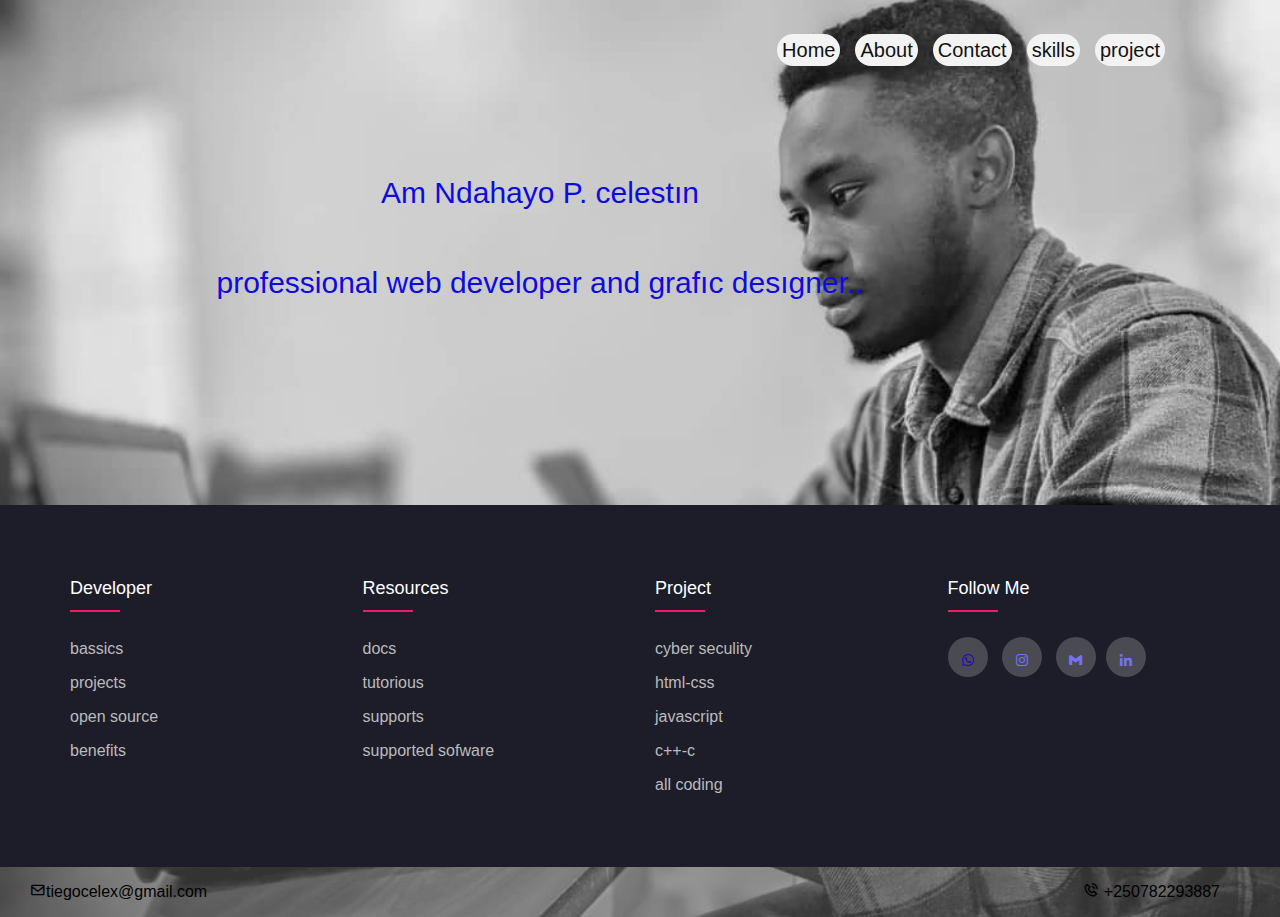
<file: index.html>
<!doctype html>
    <html lang="en">    
    <head>
        <meta charset="UTF-8"/>
        <meta http-equiv="X-UA-compatible" content="IE=edge" />
        <meta name="viewpoint" content="width=device=width, initial-scale=1.0" />
        <title> home </title>
        <link rel="stylesheet"href="home1.css">
        <link rel="stylesheet"
        href="https://cdn.jsdelivr.net/npm/boxicons@latest/css/boxicons.min.css">
        <!-- or -->
        <link rel="stylesheet"
        href="https://unpkg.com/boxicons@latest/css/boxicons.min.css">
    </head>
        <body>
               <div class="parent">
                <header>
                 <li> <a href="index.html">Home</a>  </li>  
                     <li>   <a href="about.html">About</a> </li>
                        <li>  <a href="contact1.html">Contact</a> </li>
                            <li>    <a href="skills.html">skills</a> </li>
                            <li>      <a href="page4.html">project</a></li>
                    
                
        
                 </header> 
            </div>
    <div class="contect">
        <p >
           <br>  Am Ndahayo P. celestın <br/><br>
            professional web developer and grafıc desıgner..<br/>
            
                       
            </p>
           
               </div>


               <footer class="footer1">
                <div class=" container">
                    <div class="row">
                        
                        <div class="footer-col">
                            <h4>developer</h4>
                            <ul>
                                <li><a href="#"> bassics</a></li>
                                <li><a href="#">projects</a></li>
                                <li><a href="#">open source </a></li>
                                <li><a href="#">benefits</a></li>
                            </ul>
                        </div>
                        <div class="footer-col">
                            <h4> resources </h4>
                            <ul>
                                <li><a href="#">docs</a></li>
                                <li><a href="#"> tutorious</a></li>
                                <li><a href="#">supports </a></li>
                                <li><a href="#">supported sofware </a></li>
                            </ul>
                        </div>
                        <div class="footer-col">
                            <h4> project </h4>
                            <ul>
                                <li><a href="#">cyber seculity</a></li>
                                <li><a href="#">html-css</a></li>
                                <li><a href="#">javascript</a></li>
                                <li><a href="#">c++-c </a></li>
                                <li><a href="#">all coding</a></li>
                            </ul>
                        </div>
                        <div class="footer-col">
                            <h4>follow me</h4>
                            <div class="social-links">                            
                                <a href="https://web.whatsapp.com/"> <i class='bx bxl-whatsapp' style='color:#2605bb'  ></i></a>
                                <a href="https://www.instagram.com/lifecelestn/"> <i class='bx bxl-instagram'> </i></a>
                                <a href="https://mail.google.com/mail/u/1/#inbox?compose=GTvVlcSKhbkWNVFnKpZTXzsPbdhVZdBpxpLnpndbqlJgXNVSrtcLkdpGdgHjBNHdrJWJbMkSlZwZC"> <i class='bx bxl-gmail' > </i>
                                <a href="https://www.linkedin.com/in/peter-celestin-815939190/"> <i class='bx bxl-linkedin' > </i></a>                            
                        </div>
                    </div>
                </div>
               </footer>
       

            
                <div class="footer">
                <div><a href="mailto:tiegocelex@gmail.com"><i class='bx bx-envelope' ></i>tiegocelex@gmail.com</a></div>
                    <div class="tel"><i class='bx bx-phone-call' ></i> +250782293887 </div>
               </div>
            
            </div> 
    </body>
   
</html>
</file>
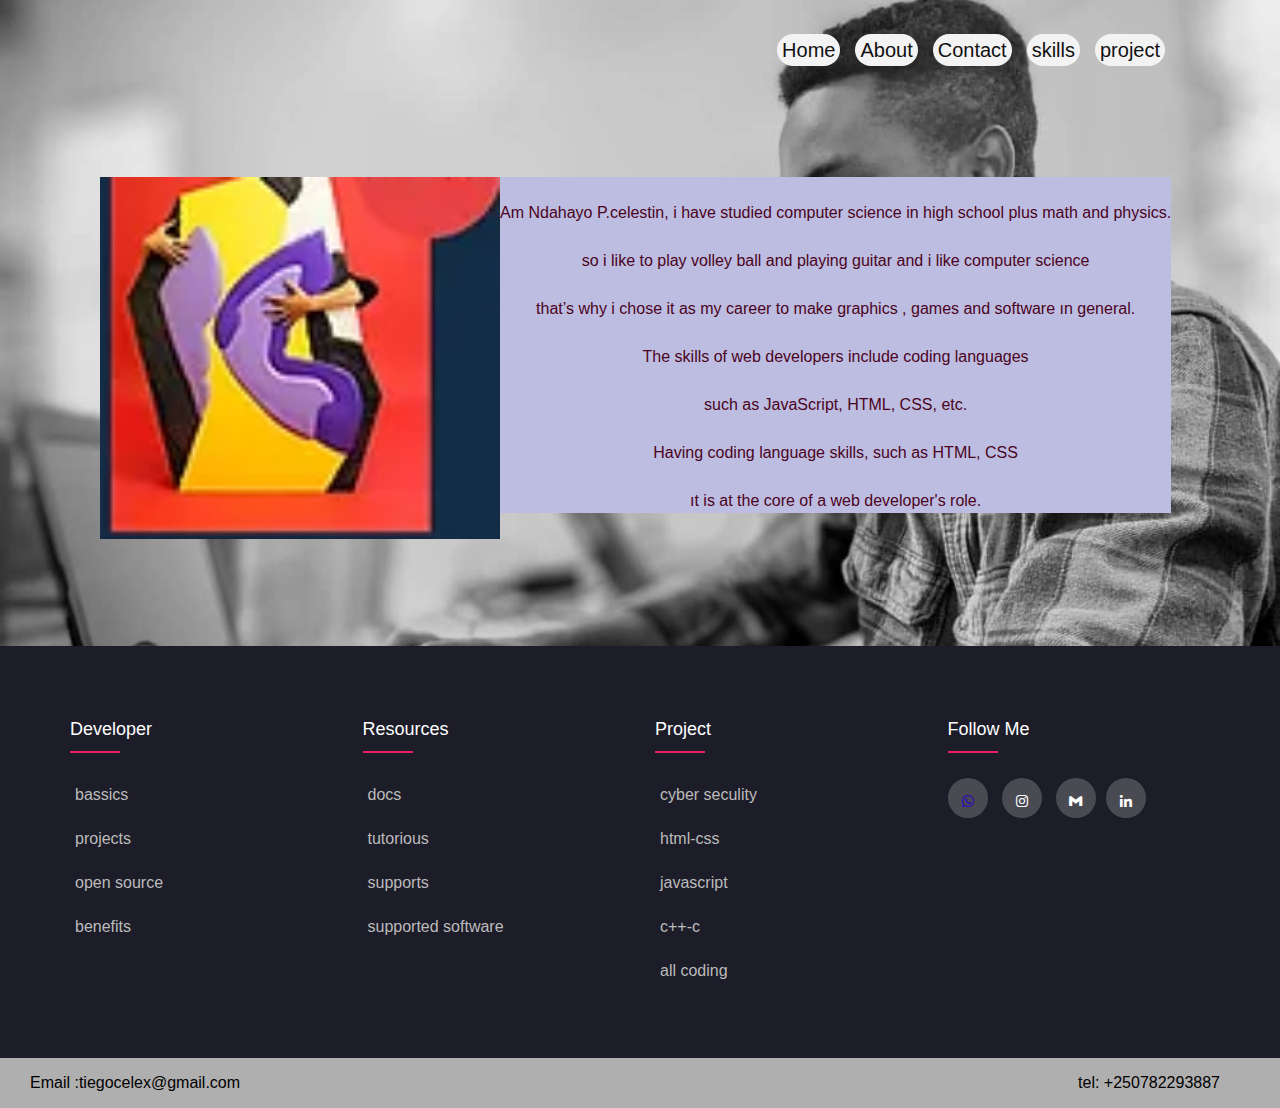
<file: about.html>
<!doctype html>
    <html lang="en"
    
    <head>
        <meta charset="UTF-8"/>
        <meta http-equiv="X-UA-compatible" content="IE=edge" />
        <meta name="viewpoint" content="width=device=width, initial-scale=1.0" />
        <title> about </title>
        <link rel="stylesheet"href="about.css">
        <link rel="stylesheet"
        href="https://cdn.jsdelivr.net/npm/boxicons@latest/css/boxicons.min.css">
        <!-- or -->
        <link rel="stylesheet"
        href="https://unpkg.com/boxicons@latest/css/boxicons.min.css">
    </head>
        <body>
               <div class="parenti">
        <header>
                 <li> <a href="index.html">Home</a>  </li>  
                     <li>   <a href="about.html">About</a> </li>
                        <li>  <a href="contact1.html">Contact</a> </li>
                            <li> <a href="skills.html">skills</a> </li>
                            <li>  <a href="page4.html">project</a></li>
                    
                
                        
        </header> 
    <div class="contect">
        <div>
        <img src="./aboutpic.png" width="400" length="300" >
        </div>
         <div>
        <p><br> Am Ndahayo P.celestin, i have studied 
            computer science in high school  
            plus math and physics.<br/> <br>so i like to play 
            volley ball and playing guitar  and i like 
            computer science<br/> <br>that’s why i chose it 
            as my career to make graphics ,  games
             and software ın general.<br/>
             <br>The skills of web developers include coding languages<br/><br> such as JavaScript, HTML, CSS, etc. <br/><br>
             Having coding language skills, such as HTML, CSS<br/><br>  ıt is at the core of a web developer's role.<br/>


              </p>
         
            </div>
     
    </div>




    <footer class="footer1">
        <div class=" container">
            <div class="row">
                
                <div class="footer-col">
                    <h4>developer</h4>
                    <ul>
                        <li><a href="#"> bassics</a></li>
                        <li><a href="#">projects</a></li>
                        <li><a href="#">open source </a></li>
                        <li><a href="#">benefits</a></li>
                    </ul>
                </div>
                <div class="footer-col">
                    <h4> resources </h4>
                    <ul>
                        <li><a href="#">docs</a></li>
                        <li><a href="#">tutorious </a></li>
                        <li><a href="#">supports</a></li>
                        <li><a href="#">supported software </a></li>
                    </ul>
                </div>
                <div class="footer-col">
                    <h4> project</h4>
                    <ul>
                        <li><a href="#">cyber seculity</a></li>
                        <li><a href="#">html-css</a></li>
                        <li><a href="#">javascript</a></li>
                        <li><a href="#">c++-c</a></li>
                        <li><a href="#">all coding</a></li>
                    </ul>
                </div>
                <div class="footer-col">
                    <h4>follow me</h4>
                    <div class="social-links">                            
                        <a href="https://web.whatsapp.com/"> <i class='bx bxl-whatsapp' style='color:#2605bb'  ></i></a>
                        <a href="https://www.instagram.com/lifecelestn/"> <i class='bx bxl-instagram'> </i></a>
                        <a href="https://mail.google.com/mail/u/1/#inbox?compose=GTvVlcSKhbkWNVFnKpZTXzsPbdhVZdBpxpLnpndbqlJgXNVSrtcLkdpGdgHjBNHdrJWJbMkSlZwZC"> <i class='bx bxl-gmail' > </i>
                        <a href="https://www.linkedin.com/in/peter-celestin-815939190/"> <i class='bx bxl-linkedin' > </i></a>                            
                </div>
            </div>
        </div>
       </footer>
    
       

               <div class="footer">
                <div><p><a href="mailto:tiegocelex@gmail.com"> Email :tiegocelex@gmail.com</a></p></div>
                    <div class="tel">tel: +250782293887 </div>
            </div>
    </body>
   
</html>
</file>
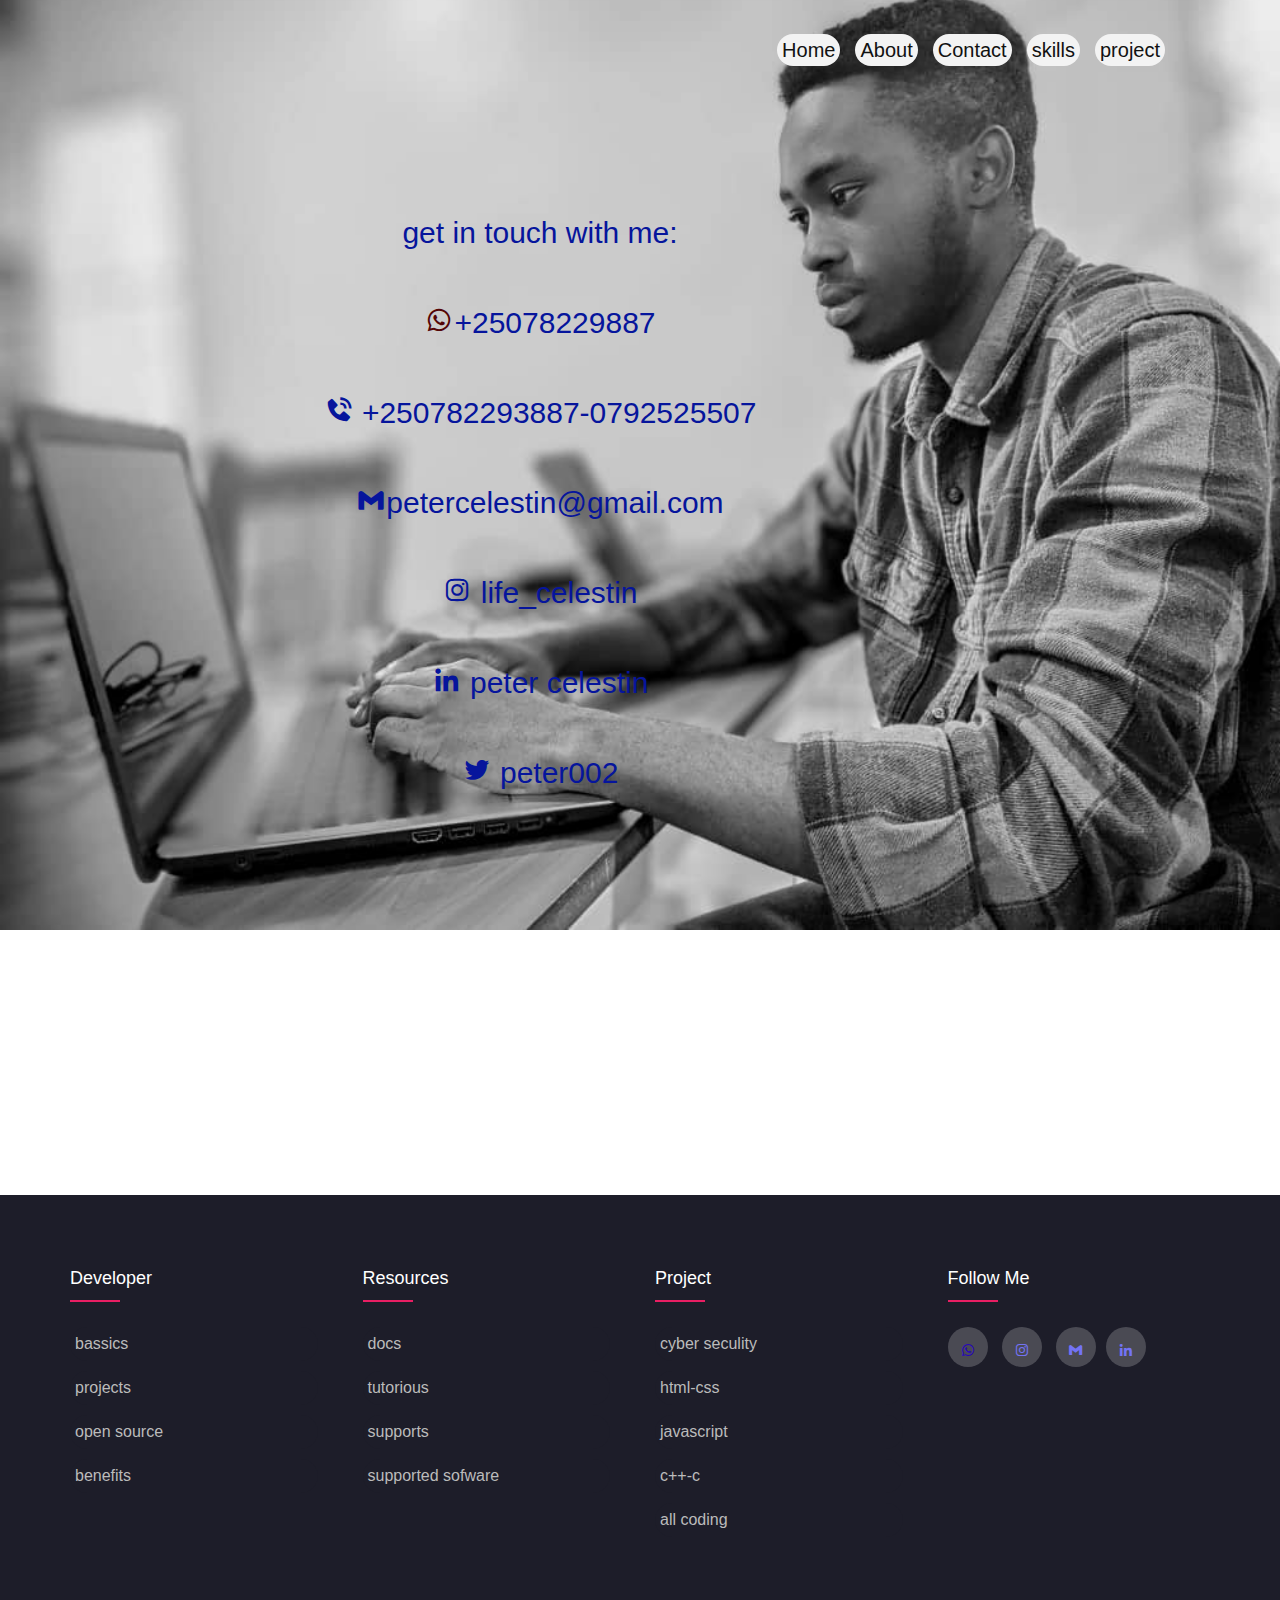
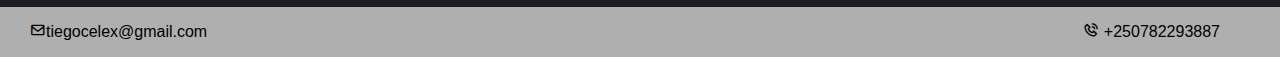
<file: contact1.html>
<!doctype html>
    <html lang="en">
    
    <head>
        <meta charset="UTF-8"/>
        <meta http-equiv="X-UA-compatible" content="IE=edge" />
        <meta name="viewpoint" content="width=device=width, initial-scale=1.0" />
        <title> contact </title>
        <link rel="stylesheet"href="contact1.css ">
        <link rel="stylesheet"
        href="https://cdn.jsdelivr.net/npm/boxicons@latest/css/boxicons.min.css">
        <!-- or -->
        <link rel="stylesheet"
        href="https://unpkg.com/boxicons@latest/css/boxicons.min.css">
    </head>
        <body>
               <div class="parent">
        <header>
                 <li> <a href="index.html">Home</a>  </li>  
                     <li>   <a href="about.html">About</a> </li>
                        <li>  <a href="contact1.html">Contact</a> </li>
                            <li>    <a href="skills.html">skills</a> </li>
                            <li>      <a href="page4.html">project</a></li>
                    
                
                        
        </header> 
        <div class="contect">
            <p ><br>get in touch with me:<br/>
                <br> <i class='bx bxl-whatsapp' style='color:#540505'  ></i>+25078229887 <br/>
                <br><i class='bx bxs-phone-call' ></i> +250782293887-0792525507<br/>
                <br>  <i class='bx bxl-gmail' ></i>petercelestin@gmail.com<br/>
                <br><i class='bx bxl-instagram'></i>  life_celestin<br/>
                <br> <i class='bx bxl-linkedin' ></i>  peter celestin<br/>
                <br>  <i class='bx bxl-twitter' ></i> peter002<br/>
        
                </p>
                   </div>  


                   <footer class="footer1">
                    <div class=" container">
                        <div class="row">
                            
                            <div class="footer-col">
                                <h4>developer</h4>
                                <ul>
                                    <li><a href="#"> bassics</a></li>
                                    <li><a href="#">projects</a></li>
                                    <li><a href="#">open source </a></li>
                                    <li><a href="#">benefits</a></li>
                                </ul>
                            </div>
                            <div class="footer-col">
                                <h4> resources </h4>
                                <ul>
                                    <li><a href="#">docs</a></li>
                                    <li><a href="#"> tutorious</a></li>
                                    <li><a href="#">supports </a></li>
                                    <li><a href="#">supported sofware </a></li>
                                </ul>
                            </div>
                            <div class="footer-col">
                                <h4> project </h4>
                                <ul>
                                    <li><a href="#">cyber seculity</a></li>
                                    <li><a href="#">html-css</a></li>
                                    <li><a href="#">javascript</a></li>
                                    <li><a href="#">c++-c </a></li>
                                    <li><a href="#">all coding</a></li>
                                </ul>
                            </div>
                            <div class="footer-col">
                                <h4>follow me</h4>
                                <div class="social-links">                            
                                    <a href="#"> <i class='bx bxl-whatsapp' style='color:#2605bb'  ></i></a>
                                    <a href="#"> <i class='bx bxl-instagram'> </i></a>
                                    <a href="#"> <i class='bx bxl-gmail' > </i><i class="fab fa-instagram"></i>
                                    <a href="#"> <i class='bx bxl-linkedin' > </i><i class="fab fa-linked-in"></i></a>                            
                            </div>
                        </div>
                    </div>
                   </footer>
           
    
                
                    <div class="footer">
                    <div><a href="mailto:tiegocelex@gmail.com"><i class='bx bx-envelope' ></i>tiegocelex@gmail.com</a></div>
                        <div class="tel"><i class='bx bx-phone-call' ></i> +250782293887 </div>
                   </div>
                
                </div> 
        </body>
       
    </html>
</file>
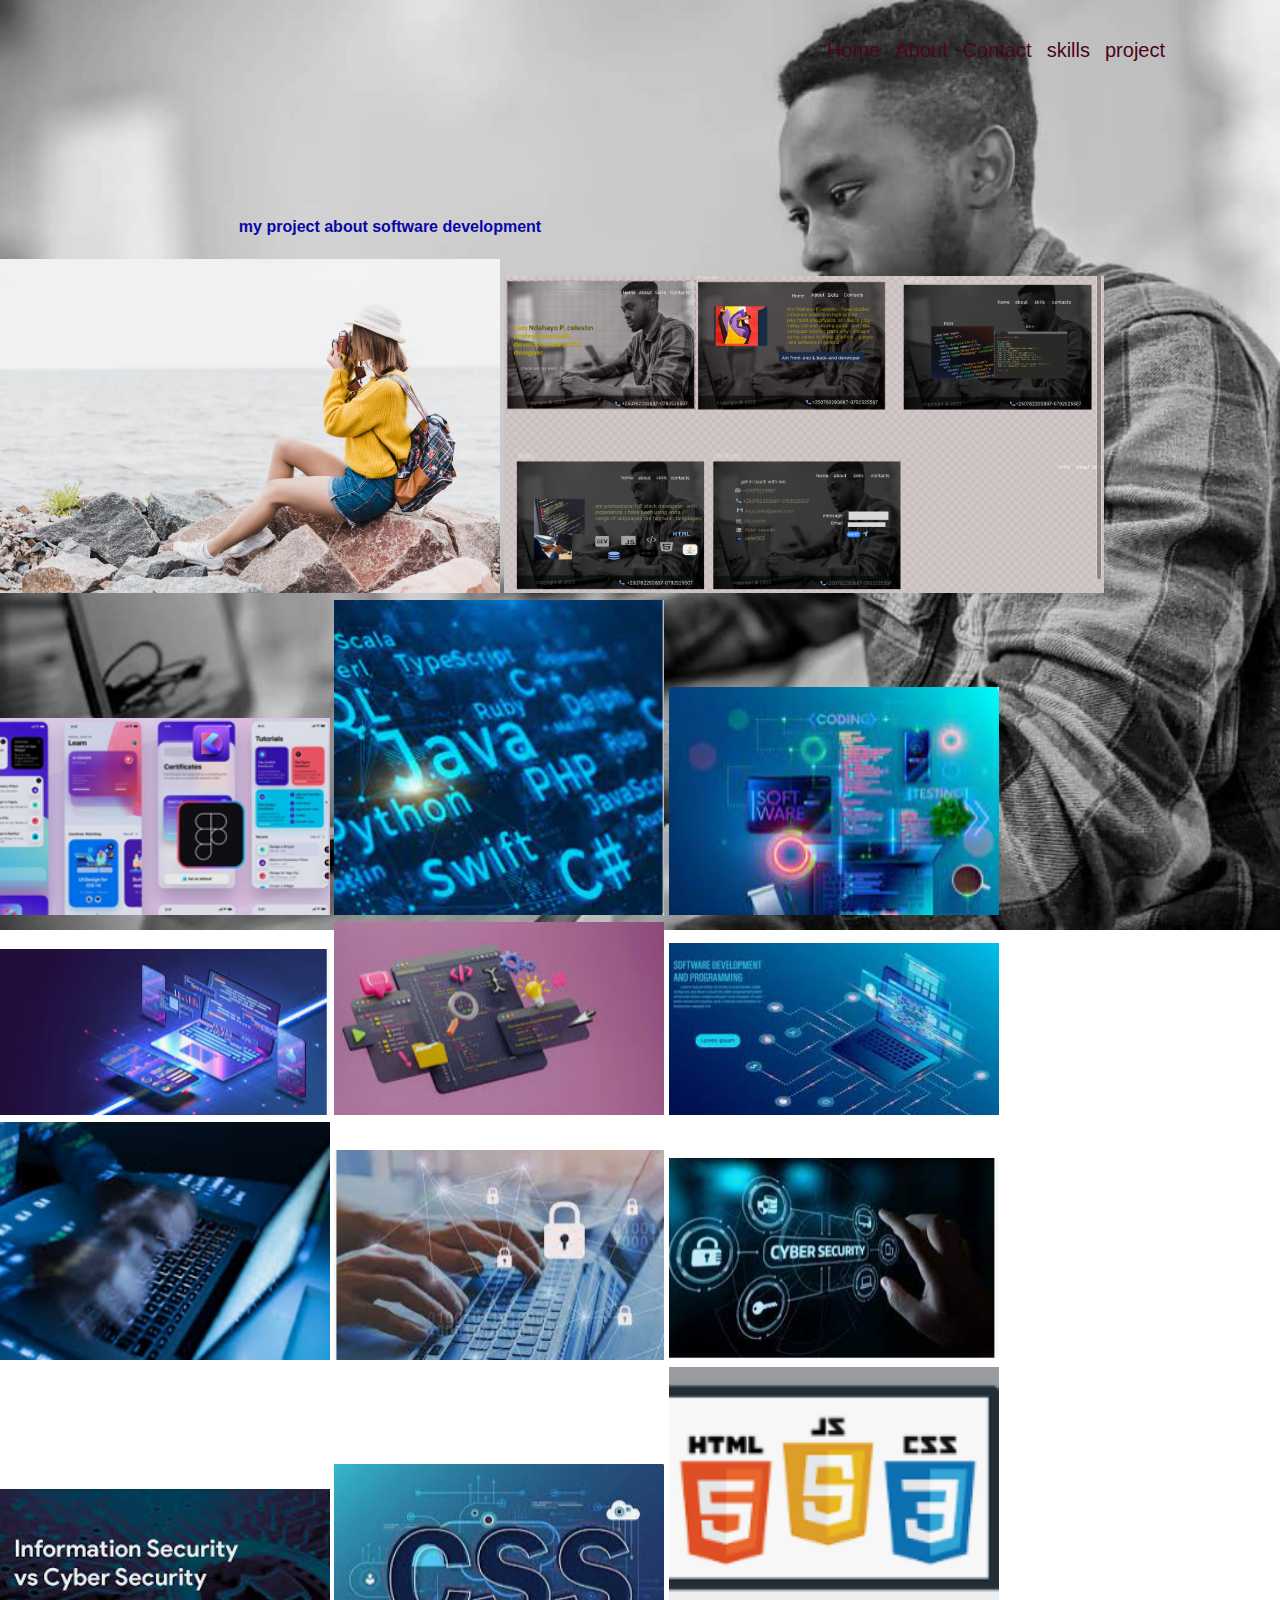
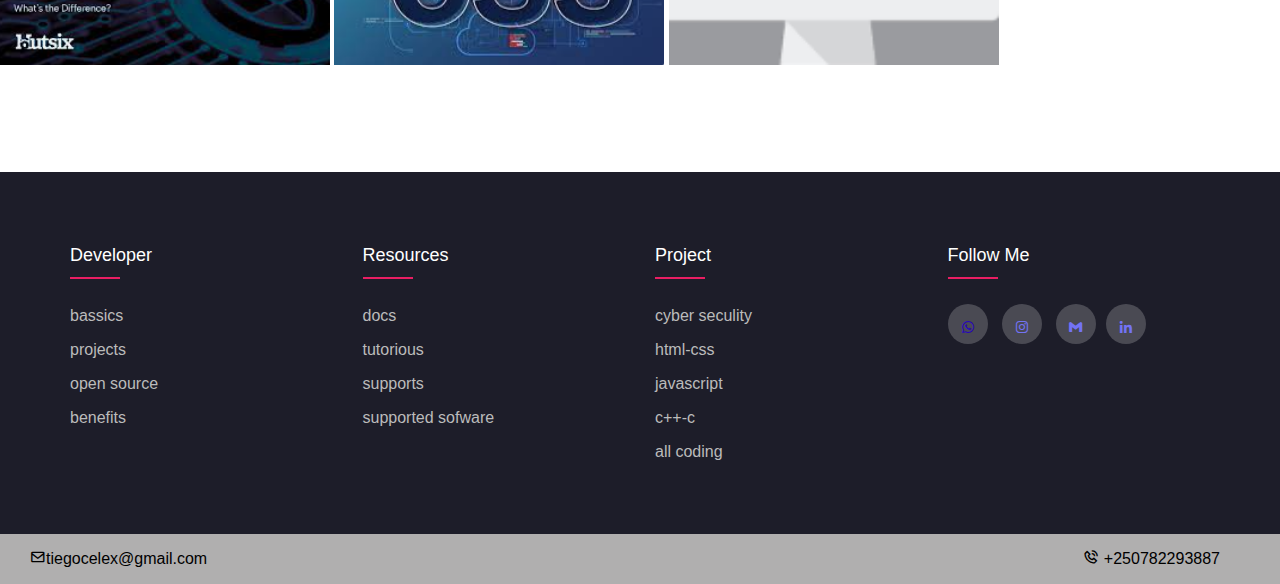
<file: page4.html>
<!doctype html>
    <html lang="en">
    
    <head>
        <meta charset="UTF-8"/>
        <meta http-equiv="X-UA-compatible" content="IE=edge" />
        <meta name="viewpoint" content="width=device=width, initial-scale=1.0" />
        <title>project </title>
        <link rel="stylesheet"href="page4.css ">
        <link rel="stylesheet"
        href="https://cdn.jsdelivr.net/npm/boxicons@latest/css/boxicons.min.css">
        <!-- or -->
        <link rel="stylesheet"
        href="https://unpkg.com/boxicons@latest/css/boxicons.min.css">
    </head>
        <body>
               <div class="parent">
        <header>
                 <li> <a href="index.html">Home</a>  </li>  
                     <li>   <a href="about.html">About</a> </li>
                        <li>  <a href="contact1.html">Contact</a> </li>
                            <li>    <a href="skills.html">skills</a> </li>
                            <li>      <a href="page4.html">project</a></li>
                    
                
                        
        </header> 
    <div class="contect">
        <p ><b>my project  about software development </b>
               
            </p>
            <img src="./projecta and b.jpg" width="500" length="400" padding-bottom="12px">
        <img src="./projectfigma.png" width="600" length="580" >
        <img src="./skil3.png" width="330" length="200" >
        <img src="./projectb.png" width="330" length="200" >
        <img src="./projectd.png" width="330" length="200" >
        <img src="./projecte.png" width="330" length="200" >
        <img src="./projectf.png" width="330" length="200" >
        <img src="./projectz.png" width="330" length="200" >
        <img src="./projectk.png" width="330" length="200" >
        <img src="./projectı.png" width="330" length="200" >
        <img src="./projecth.png" width="330" length="200" >
        <img src="./projecty1.png" width="330" length="200" >
        <img src="./projecty2.png" width="330" length="200" >
        <img src="./projecty3.png" width="330" length="200" >
     
        

        

               </div>



              
               <footer class="footer1">
                <div class=" container">
                    <div class="row">
                        
                        <div class="footer-col">
                            <h4>developer</h4>
                            <ul>
                                <li><a href="#"> bassics</a></li>
                                <li><a href="#">projects</a></li>
                                <li><a href="#">open source </a></li>
                                <li><a href="#">benefits</a></li>
                            </ul>
                        </div>
                        <div class="footer-col">
                            <h4> resources </h4>
                            <ul>
                                <li><a href="#">docs</a></li>
                                <li><a href="#"> tutorious</a></li>
                                <li><a href="#">supports </a></li>
                                <li><a href="#">supported sofware </a></li>
                            </ul>
                        </div>
                        <div class="footer-col">
                            <h4> project </h4>
                            <ul>
                                <li><a href="#">cyber seculity</a></li>
                                <li><a href="#">html-css</a></li>
                                <li><a href="#">javascript</a></li>
                                <li><a href="#">c++-c </a></li>
                                <li><a href="#">all coding</a></li>
                            </ul>
                        </div>
                        <div class="footer-col">
                            <h4>follow me</h4>
                            <div class="social-links">                            
                                <a href="https://web.whatsapp.com/"> <i class='bx bxl-whatsapp' style='color:#2605bb'  ></i></a>
                                <a href="https://www.instagram.com/lifecelestn/"> <i class='bx bxl-instagram'> </i></a>
                                <a href="https://mail.google.com/mail/u/1/#inbox?compose=GTvVlcSKhbkWNVFnKpZTXzsPbdhVZdBpxpLnpndbqlJgXNVSrtcLkdpGdgHjBNHdrJWJbMkSlZwZC"> <i class='bx bxl-gmail' > </i>
                                <a href="https://www.linkedin.com/in/peter-celestin-815939190/"> <i class='bx bxl-linkedin' > </i></a>                            
                        </div>
                    </div>
                </div>
               </footer>
       

            
                <div class="footer">
                <div><a href="mailto:tiegocelex@gmail.com"><i class='bx bx-envelope' ></i>tiegocelex@gmail.com</a></div>
                    <div class="tel"><i class='bx bx-phone-call' ></i> +250782293887 </div>
               </div>
            
            </div> 
    </body>
   
</html>
</file>
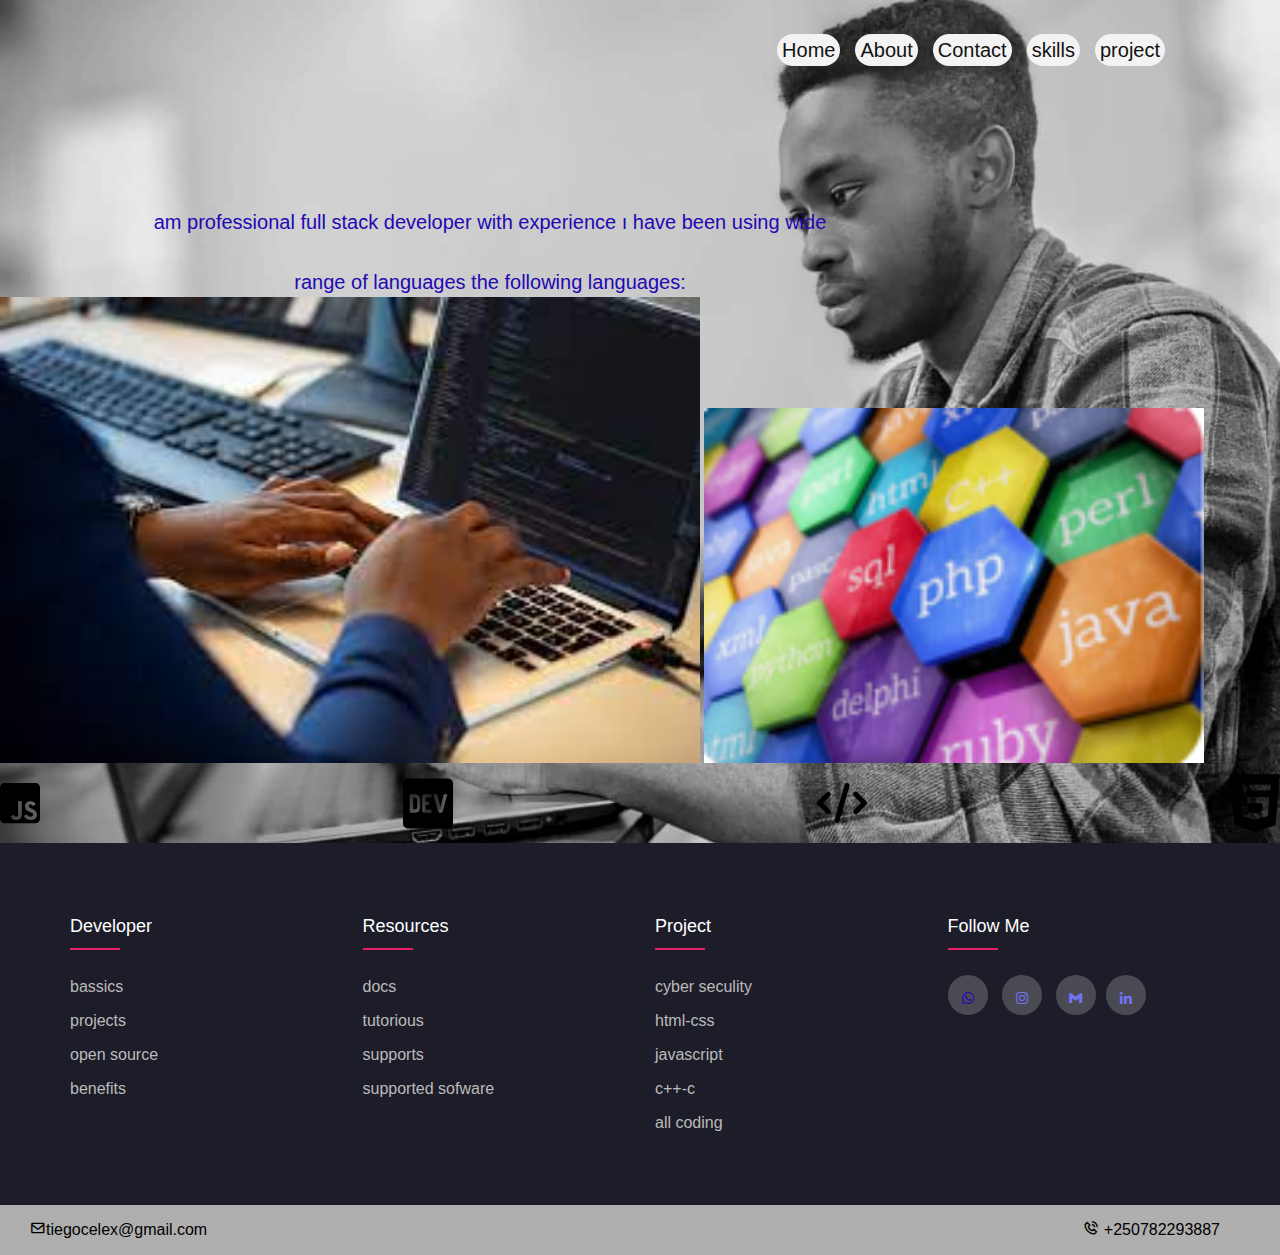
<file: skills.html>
<!doctype html>
    <html lang="en">
    
    <head>
        <meta charset="UTF-8"/>
        <meta http-equiv="X-UA-compatible" content="IE=edge" />
        <meta name="viewpoint" content="width=device=width, initial-scale=1.0" />
        <title> home </title>
        <link rel="stylesheet"href="skills.css ">
        <link rel="stylesheet"
        href="https://cdn.jsdelivr.net/npm/boxicons@latest/css/boxicons.min.css">
        <!-- or -->
        <link rel="stylesheet"
        href="https://unpkg.com/boxicons@latest/css/boxicons.min.css">
    </head>
        <body>
               <div class="parent">
                <header>
                 <li> <a href="index.html">Home</a>  </li>  
                     <li>   <a href="about.html">About</a> </li>
                        <li>  <a href="contact1.html">Contact</a> </li>
                            <li>    <a href="skills.html">skills</a> </li>
                            <li>      <a href="page4.html">project</a></li>
                    
                
        
                 </header> 
            </div>
  
       
            
            <div >
        <p><br>am professional full stack developer   with  
            experience  ı have been using wide<br/><br>
            range of languages the following languages: <br/></p>
            <img src="./codınd2 pıc.jfif" width="700" length="600" >
            <img src="./project3.png" width="500" length="400" >
        
            </div>
            <div class="par1">
              <div><img src="./java.svg" width="40" length="40" >  </div>
        <div>   <img src="./dev.svg" width="50" length="50" ></div>
    <div>   <img src="./code-solid.svg" width="50" length="50" ></div>

<div>       <img src="./html5.svg" width="50" length="50" > </div>

            </div>

           
            <footer class="footer1">
                <div class=" container">
                    <div class="row">
                        
                        <div class="footer-col">
                            <h4>developer</h4>
                            <ul>
                                <li><a href="#"> bassics</a></li>
                                <li><a href="#">projects</a></li>
                                <li><a href="#">open source </a></li>
                                <li><a href="#">benefits</a></li>
                            </ul>
                        </div>
                        <div class="footer-col">
                            <h4> resources </h4>
                            <ul>
                                <li><a href="#">docs</a></li>
                                <li><a href="#"> tutorious</a></li>
                                <li><a href="#">supports </a></li>
                                <li><a href="#">supported sofware </a></li>
                            </ul>
                        </div>
                        <div class="footer-col">
                            <h4> project </h4>
                            <ul>
                                <li><a href="#">cyber seculity</a></li>
                                <li><a href="#">html-css</a></li>
                                <li><a href="#">javascript</a></li>
                                <li><a href="#">c++-c </a></li>
                                <li><a href="#">all coding</a></li>
                            </ul>
                        </div>
                        <div class="footer-col">
                            <h4>follow me</h4>
                            <div class="social-links">                            
                                <a href="https://web.whatsapp.com/"> <i class='bx bxl-whatsapp' style='color:#2605bb'  ></i></a>
                                <a href="https://www.instagram.com/lifecelestn/"> <i class='bx bxl-instagram'> </i></a>
                                <a href="https://mail.google.com/mail/u/1/#inbox?compose=GTvVlcSKhbkWNVFnKpZTXzsPbdhVZdBpxpLnpndbqlJgXNVSrtcLkdpGdgHjBNHdrJWJbMkSlZwZC"> <i class='bx bxl-gmail' > </i>
                                <a href="https://www.linkedin.com/in/peter-celestin-815939190/"> <i class='bx bxl-linkedin' > </i></a>                            
                        </div>
                    </div>
                </div>
               </footer>
       

            
                <div class="footer">
                <div><a href="mailto:tiegocelex@gmail.com"><i class='bx bx-envelope' ></i>tiegocelex@gmail.com</a></div>
                    <div class="tel"><i class='bx bx-phone-call' ></i> +250782293887 </div>
               </div>
            
            </div> 
    </body>
   
</html>
</file>
<file: home1.css>
*{
    margin: 0;
    padding: 0;
    box-sizing: border-box;  
    }
    
    body{
      background-image: url("./backgroundimg2.jpeg") ;
      background-repeat: no-repeat;
      background-attachment: fixed;
      background-position: center;
      background-size: cover;
      font-family: poppins;
      background-image: transparent;
      
    
    }
    p{
      text-align: center;
      color: #0e0be0;
      font-size: 30px;

    
    }
    .parent li{
      list-style: none;
      padding-right: 15px;
      font-size: 20px;
      color: #111111;


    }

    .parent li a{
      background: rgb(243, 243, 243);
      padding:5px;
      border-radius: 20px;
    }
    .parent a:hover{
        color: #420253;
        padding-left: 14px;
    }
    ul,nav{
      list-style: none;
    }
    a{
      text-decoration: gray;
      cursor: pointer;
      color:inherit;
    }
    header{
      position: right;
      top: 0;
      left: 0;
      z-index: 10;
      width: 100%;
      display: -webkit-flex;
      display: -moz-flex;
      display: -ms-flex;
      display:-o-flex;
      display: flex-end;
      justify-content: right;
      color:rgb(202, 245, 48,);
      padding: 35px  100px 0;
    }
    header nav{
      display:-webkit-flex;
      display: -moz-flex;
      display: -ms-flex;
      display: -o-flex;
      display: flex;
    }
    .footer{
      height: 50px;
      display: flex;
      flex-direction:row;
      justify-content: space-between;
      background-color:rgba(102, 100, 100, 0.514);
      align-items: center;
      background-size: 50px;
      
      }
      .contect{
        margin: 60px 200px 200px 0px;

         }
      .footer a{
        margin-left: 30px;
        }
        .tel{
          margin-right: 60px;
        }



        @import url('https://fonts.googleapis.com/css2?family=Poppins&display=swap');
        body{
            line-height: 1.5;
            font-family: 'Poppins', sans-serif;
             font-family: 'Poppins', sans-serif;
        
        }

        *{
            margin: 0;
            padding: 0;
            box-sizing: border-box;
        }
        .container{
            max-width: 1170px;
            margin: auto;
            color: rgb(115, 115, 245);
        }
        .row{
            display: flex;
            flex-wrap: wrap;
        }
        ul{
            list-style: none;
        }
       {
        margin:0;
        padding:0;
        box-sizing: border-box;
        

       }

        .footer1{
            background-color: #1d1d29;
            padding: 70px 0;
        }
        .footer-col{
            width: 25%;
            padding: 0 15px;

        
        }
        .footer-col h4{
            font-size: 18px;
            color:#ffffff;
            text-transform: capitalize;
            margin-bottom: 35px;
            font-weight: 500;
            position:relative;


        }
        .footer-col h4::before{
            content:'';
            position:absolute;
            left:0;
            bottom: -10px;
            background-color: #e91e63;
            height: 2px;
            box-sizing: border-box;
            width: 50px;
        
        }
        .footer-col ul li:not(:last-child){
            margin-bottom: 10px;
        }
        .footer-col ul li a{
            font-size: 16px;
            text-transform: capitable;
            color: #ffffff;
            text-decoration: none;
            font-weight: 300;
            color:#bbbbbb;
            display:block;
            transform: all 0.3s ease;

        }
        .footer-col ul li a:hover{
            color: #ffffff;
            padding-left: 10px;
        }
        .footer-col .social-links a{
            display: inline-block;
            height: 40px;
            width: 40px;
            background-color: rgba(255, 255,255, 0.2);
            margin: 0 10px 10px 0;
            text-align: center;
            line-height: 50px;
            border-radius: 50%;
            color:#ffffff
            transition: all 0.5s ease;
        }
        .footer-col .social-links a:hover{
            color: #24262b;
            padding: auto;
            background-color: #ffffff;
        }
        @media(max-width: 767px){
            .footer-col{
                width: 50%;
                margin-bottom: 30px;
            }            
        }
        @media(max-width: 574px){
            .footer-col{
                width: 50%;
            
            }            
        }
</file>
<file: about.css>
*{
  margin: 0;
  padding: 0;
  box-sizing: border-box;  
  }
  
  body{
    background-image: url("./backgroundimg2.jpeg") ;
    background-repeat: no-repeat;
    background-attachment: fixed;
    background-position: center;
    background-size: cover;
    font-family: poppins;
    
  
  }
  p{
    text-align: center
  
  }
  .parenti li{
    list-style: none;
    padding-right: 15px;
    font-size: 20px;
    color: #111111;


  }

  .parenti li a{
    background: rgb(243, 243, 243);
    padding:5px;
    border-radius: 20px;
  }
  .parenti a:hover{
      color: #420253;
      padding-left: 14px;
  }
  
  ul,nav{
    list-style: none;
  }
  a{
    text-decoration: gray;
    cursor: pointer;
    color:inherit;
  }
  header{
    position: right;
    list-style: none;
  
    top: 0;
    left: 0;
    z-index: 10;
    width: 100%;
    display: -webkit-flex;
    display: -moz-flex;
    display: -ms-flex;
    display:-o-flex;
    display: flex-end;
    justify-content: right;
    color:black;
    padding: 35px  100px 12px 30px;
  }
  header a{
    padding: 12px;
  }
  header nav{
    display:-webkit-flex;
    display: -moz-flex;
    display: -ms-flex;
    display: -o-flex;
    display: flex;
  }
  
  .footer{
    height: 50px;
    display: flex;
    flex-direction:row;
    justify-content: space-between;
    background-color:rgba(102, 100, 100, 0.514);
    align-items: center;
    background-size: 50px;
    
    }
    .contect{
      margin-bottom: 600px;
      color: #4b0421;
      margin : 100px;
      display: flex;
      flex-direction: row;
           }
           .contect p{
            background-color: #bdbde2;
           }
    .footer a{
      margin-left: 30px;
      }
      .tel{
        margin-right: 60px;
      }

    



      
      @import url('https://fonts.googleapis.com/css2?family=Poppins&display=swap');
      body{
          line-height: 1.5;
          font-family: 'Poppins', sans-serif;
           font-family: 'Poppins', sans-serif;
      
      }

      *{
          margin: 0;
          padding: 0;
          box-sizing: border-box;
      }
      .container{
          max-width: 1170px;
          margin: auto;
          color: rgb(115, 115, 245);
      }
      .row{
          display: flex;
          flex-wrap: wrap;
      }
      ul{
          list-style: none;
      }
    

      .footer1{
          background-color: #1d1d29;
          padding: 70px 0;
      }
      .footer-col{
          width: 25%;
          padding: 0 15px;
          background-color: #1d1d29;
      
      }
      .footer-col h4{
          font-size: 18px;
          color:#ffffff;
          text-transform: capitalize;
          margin-bottom: 35px;
          font-weight: 500;
          position:relative;


      }
      .footer-col h4::before{
          content:'';
          position:absolute;
          left:0;
          bottom: -10px;
          background-color: #e91e63;
          height: 2px;
          box-sizing: border-box;
          width: 50px;
      
      }
      .footer-col ul li:not(:last-child){
          margin-bottom: 10px;
      }
      .footer-col ul li a{
          font-size: 16px;
          text-transform: capitable;
          color: #ffffff;
          text-decoration: none;
          font-weight: 300;
          color:#bbbbbb;
          background-color: #1d1d29;
          display:block;
          transform: all 0.3s ease;

      }
      .footer-col ul li a:hover{
          color: #ffffff;
          padding-left: 10px;
      }
      .footer-col .social-links a{
          display: inline-block;
          height: 40px;
          width: 40px;
          background-color: rgba(255, 255,255, 0.2);
          margin: 0 10px 10px 0;
          text-align: center;
          line-height: 50px;
          border-radius: 50%;
          color:#ffffff
   
      }
      .footer-col .social-links a:hover{
          color: #24262b;
          padding: auto;
          background-color: #ffffff;
      }
      @media(max-width: 767px){
          .footer-col{
              width: 50%;
              margin-bottom: 30px;
          }            
      }
      @media(max-width: 574px){
          .footer-col{
              width: 50%;
          }
        }
</file>
<file: contact1.css>
*{
  margin: 0;
  padding: 0;
  box-sizing: border-box;  
  }
  
  body{
    background-image: url("./backgroundimg2.jpeg") ;
    background-repeat: no-repeat;
    background-attachment: fixed;
    background-position: center;
    background-size: cover;
    font-family: poppins;
    background-image: transparent;
    
  
  }
  p{
    text-align: center
  
  }
  .parent li{
    list-style: none;
    padding-right: 15px;
    font-size: 20px;
    color: #111111;


  }

  .parent li a{
    background: rgb(243, 243, 243);
    padding:5px;
    border-radius: 20px;
  }
  .parent a:hover{
      color: #420253;
      padding-left: 14px;
  }
  ul,nav{
    list-style: none;
  }
  a{
    text-decoration: gray;
    cursor: pointer;
    color:inherit;
  }
  header{
    position: right;
    top: 0;
    left: 0;
    z-index: 10;
    width: 100%;
    display: -webkit-flex;
    display: -moz-flex;
    display: -ms-flex;
    display:-o-flex;
    display: flex-end;
    justify-content: right;
    color:rgb(202, 245, 48,);
    padding: 35px  100px 0;
  }
  header nav{
    display:-webkit-flex;
    display: -moz-flex;
    display: -ms-flex;
    display: -o-flex;
    display: flex;
  }
  .footer{
    height: 50px;
    display: flex;
    flex-direction:row;
    justify-content: space-between;
    background-color:rgba(102, 100, 100, 0.514);
    align-items: center;
    background-size: 50px;
    
    }
    .contect{
      margin: 100px 300px 400px 100px;
      font-size: 30px;
      color: #06159c;
       }
    .footer a{
      margin-left: 30px;
      }
      .tel{
        margin-right: 60px;
      }



      
      @import url('https://fonts.googleapis.com/css2?family=Poppins&display=swap');
      body{
          line-height: 1.5;
          font-family: 'Poppins', sans-serif;
           font-family: 'Poppins', sans-serif;
      
      }

      *{
          margin: 0;
          padding: 0;
          box-sizing: border-box;
      }
      .container{
          max-width: 1170px;
          margin: auto;
          color: rgb(115, 115, 245);
      }
      .row{
          display: flex;
          flex-wrap: wrap;
      }
      ul{
          list-style: none;
      }
     {
      margin:0;
      padding:0;
      box-sizing: border-box;
      

     }

      .footer1{
          background-color: #1d1d29;
          padding: 70px 0;
      }
      .footer-col{
          width: 25%;
          padding: 0 15px;

      
      }
      .footer-col h4{
          font-size: 18px;
          color:#ffffff;
          text-transform: capitalize;
          margin-bottom: 35px;
          font-weight: 500;
          position:relative;


      }
      .footer-col h4::before{
          content:'';
          position:absolute;
          left:0;
          bottom: -10px;
          background-color: #e91e63;
          height: 2px;
          box-sizing: border-box;
          width: 50px;
      
      }
      .footer-col ul li:not(:last-child){
          margin-bottom: 10px;
      }
      .footer-col ul li a{
          font-size: 16px;
          text-transform: capitable;
          color: #ffffff;
          text-decoration: none;
          font-weight: 300;
          background-color: #1d1d29;
          color:#bbbbbb;
          display:block;
          transform: all 0.3s ease;

      }
      .footer-col ul li a:hover{
          color: #ffffff;
          padding-left: 10px;
      }
      .footer-col .social-links a{
          display: inline-block;
          height: 40px;
          width: 40px;
          background-color: rgba(255, 255,255, 0.2);
          margin: 0 10px 10px 0;
          text-align: center;
          line-height: 50px;
          border-radius: 50%;
          color:#ffffff
          transition: all 0.5s ease;
      }
      .footer-col .social-links a:hover{
          color: #24262b;
          padding: auto;
          background-color: #ffffff;
      }
      @media(max-width: 767px){
          .footer-col{
              width: 50%;
              margin-bottom: 30px;
          }            
      }
      @media(max-width: 574px){
          .footer-col{
              width: 50%;
          }
        }
</file>
<file: page4.css>
*{
margin: 0;
padding: 0;
box-sizing: border-box;  
}

body{
  background-image: url("./backgroundimg2.jpeg") ;
  background-repeat: no-repeat;
  background-attachment: fixed;
  background-position: center;
  background-size: cover;
  font-family: poppins;
  background-image: transparent;
  

}
p{
  text-align: center

}
.parent li{
  list-style: none;
  padding-right: 15px;
  font-size: 20px;
  color: #4b0421;
}
.parenti li a{
  background: rgb(243, 243, 243);
  padding:5px;
  border-radius: 20px;
}
.parenti a:hover{
    color: #420253;
    padding-left: 14px;
}


ul,nav{
  list-style: none;
}
a{
  text-decoration: gray;
  cursor: pointer;
  color:inherit;
}
header{
  position: right;
  top: 0;
  left: 0;
  z-index: 10;
  width: 100%;
  display: -webkit-flex;
  display: -moz-flex;
  display: -ms-flex;
  display:-o-flex;
  display: flex-end;
  justify-content: right;
  color:rgb(202, 245, 48,);
  padding: 35px  100px 0;
}
header nav{
  display:-webkit-flex;
  display: -moz-flex;
  display: -ms-flex;
  display: -o-flex;
  display: flex;
}
.footer{
  height: 50px;
  display: flex;
  flex-direction:row;
  justify-content: space-between;
  background-color:rgba(102, 100, 100, 0.514);
  align-items: center;
  background-size: 50px;
  
  }
  .contect{
    margin-bottom: 100px;
    margin-top: 150px;
   
    color: #0907a8;
     }
     .contect p{
      margin-left: -500px;
      margin-bottom: 20px;
     }
  .footer a{
    margin-left: 30px;
    }
    .tel{
      margin-right: 60px;
    }


    
    @import url('https://fonts.googleapis.com/css2?family=Poppins&display=swap');
    body{
        line-height: 1.5;
        font-family: 'Poppins', sans-serif;
         font-family: 'Poppins', sans-serif;
    
    }

    *{
        margin: 0;
        padding: 0;
        box-sizing: border-box;
    }
    .container{
        max-width: 1170px;
        margin: auto;
        color: rgb(115, 115, 245);
    }
    .row{
        display: flex;
        flex-wrap: wrap;
    }
    ul{
        list-style: none;
    }
   {
    margin:0;
    padding:0;
    box-sizing: border-box;
    

   }

    .footer1{
        background-color: #1d1d29;
        padding: 70px 0;
    }
    .footer-col{
        width: 25%;
        padding: 0 15px;

    
    }
    .footer-col h4{
        font-size: 18px;
        color:#ffffff;
        text-transform: capitalize;
        margin-bottom: 35px;
        font-weight: 500;
        position:relative;


    }
    .footer-col h4::before{
        content:'';
        position:absolute;
        left:0;
        bottom: -10px;
        background-color: #e91e63;
        height: 2px;
        box-sizing: border-box;
        width: 50px;
    
    }
    .footer-col ul li:not(:last-child){
        margin-bottom: 10px;
    }
    .footer-col ul li a{
        font-size: 16px;
        text-transform: capitable;
        color: #ffffff;
        text-decoration: none;
        font-weight: 300;
        color:#bbbbbb;
        display:block;
        transform: all 0.3s ease;

    }
    .footer-col ul li a:hover{
        color: #ffffff;
        padding-left: 10px;
    }
    .footer-col .social-links a{
        display: inline-block;
        height: 40px;
        width: 40px;
        background-color: rgba(255, 255,255, 0.2);
        margin: 0 10px 10px 0;
        text-align: center;
        line-height: 50px;
        border-radius: 50%;
        color:#ffffff
        transition: all 0.5s ease;
    }
    .footer-col .social-links a:hover{
        color: #24262b;
        padding: auto;
        background-color: #ffffff;
    }
    @media(max-width: 767px){
        .footer-col{
            width: 50%;
            margin-bottom: 30px;
        }            
    }
    @media(max-width: 574px){
        .footer-col{
            width: 50%;
        }
      }
</file>
<file: skills.css>
*{
  margin: 0;
  padding: 0;
  box-sizing: border-box;  
  }
  
  body{
    background-image: url("./backgroundimg2.jpeg") ;
    background-repeat: no-repeat;
    background-attachment: fixed;
    background-position: center;
    background-size: cover;
    font-family: poppins;
    
  
  }
  .parent li{
    list-style: none;
    padding-right: 15px;
    font-size: 20px;
    color: #111111;


  }

  .parent li a{
    background: rgb(243, 243, 243);
    padding:5px;
    border-radius: 20px;
  }
  .parent a:hover{
      color: #420253;
      padding-left: 14px;
  }

  .par1 {
    display: flex;
    flex-direction: row;
    justify-content:space-between;

    align-items: center;
  

  }
  
  

  p{
    text-align: center;
    color: #2208b4;
      font-size: 20px;
      margin-top: 100px;
      margin-left: -300px;
  
  }
  
  
  ul,nav{
    list-style: none;
  }
  a{
    text-decoration: gray;
    cursor: pointer;
    color:inherit;
  }
  header{
    position: right;
    list-style: none;
  font-size: 20px;
    top: 0;
    left: 0;
    z-index: 10;
    width: 100%;
    display: -webkit-flex;
    display: -moz-flex;
    display: -ms-flex;
    display:-o-flex;
    display: flex-end;
    justify-content: right;
    color:black;
    padding: 35px  100px 12px 30px;
  }
  header a{
    padding: 12px;
  }
  header nav{
    display:-webkit-flex;
    display: -moz-flex;
    display: -ms-flex;
    display: -o-flex;
    display: flex;
  }
  
  .footer{
    height: 50px;
    display: flex;
    flex-direction:row;
    justify-content: space-between;
    background-color:rgba(102, 100, 100, 0.514);
    align-items: center;
    background-size: 50px;
    
    }
    .contect{
      margin-bottom: 600px;
       }
    .footer a{
      margin-left: 30px;
      }
      .tel{
        margin-right: 60px;
      }
      


    
    @import url('https://fonts.googleapis.com/css2?family=Poppins&display=swap');
    body{
        line-height: 1.5;
        font-family: 'Poppins', sans-serif;
         font-family: 'Poppins', sans-serif;
    
    }

    *{
        margin: 0;
        padding: 0;
        box-sizing: border-box;
    }
    .container{
        max-width: 1170px;
        margin: auto;
        color: rgb(115, 115, 245);
    }
    .row{
        display: flex;
        flex-wrap: wrap;
    }
    ul{
        list-style: none;
    }
   {
    margin:0;
    padding:0;
    box-sizing: border-box;
    

   }

    .footer1{
        background-color: #1d1d29;
        padding: 70px 0;
    }
    .footer-col{
        width: 25%;
        padding: 0 15px;

    
    }
    .footer-col h4{
        font-size: 18px;
        color:#ffffff;
        text-transform: capitalize;
        margin-bottom: 35px;
        font-weight: 500;
        position:relative;


    }
    .footer-col h4::before{
        content:'';
        position:absolute;
        left:0;
        bottom: -10px;
        background-color: #e91e63;
        height: 2px;
        box-sizing: border-box;
        width: 50px;
    
    }
    .footer-col ul li:not(:last-child){
        margin-bottom: 10px;
    }
    .footer-col ul li a{
        font-size: 16px;
        text-transform: capitable;
        color: #ffffff;
        text-decoration: none;
        font-weight: 300;
        color:#bbbbbb;
        display:block;
        transform: all 0.3s ease;

    }
    .footer-col ul li a:hover{
        color: #ffffff;
        padding-left: 10px;
    }
    .footer-col .social-links a{
        display: inline-block;
        height: 40px;
        width: 40px;
        background-color: rgba(255, 255,255, 0.2);
        margin: 0 10px 10px 0;
        text-align: center;
        line-height: 50px;
        border-radius: 50%;
        color:#ffffff
        transition: all 0.5s ease;
    }
    .footer-col .social-links a:hover{
        color: #24262b;
        padding: auto;
        background-color: #ffffff;
    }
    @media(max-width: 767px){
        .footer-col{
            width: 50%;
            margin-bottom: 30px;
        }            
    }
    @media(max-width: 574px){
        .footer-col{
            width: 50%;
        }
      }
</file>
